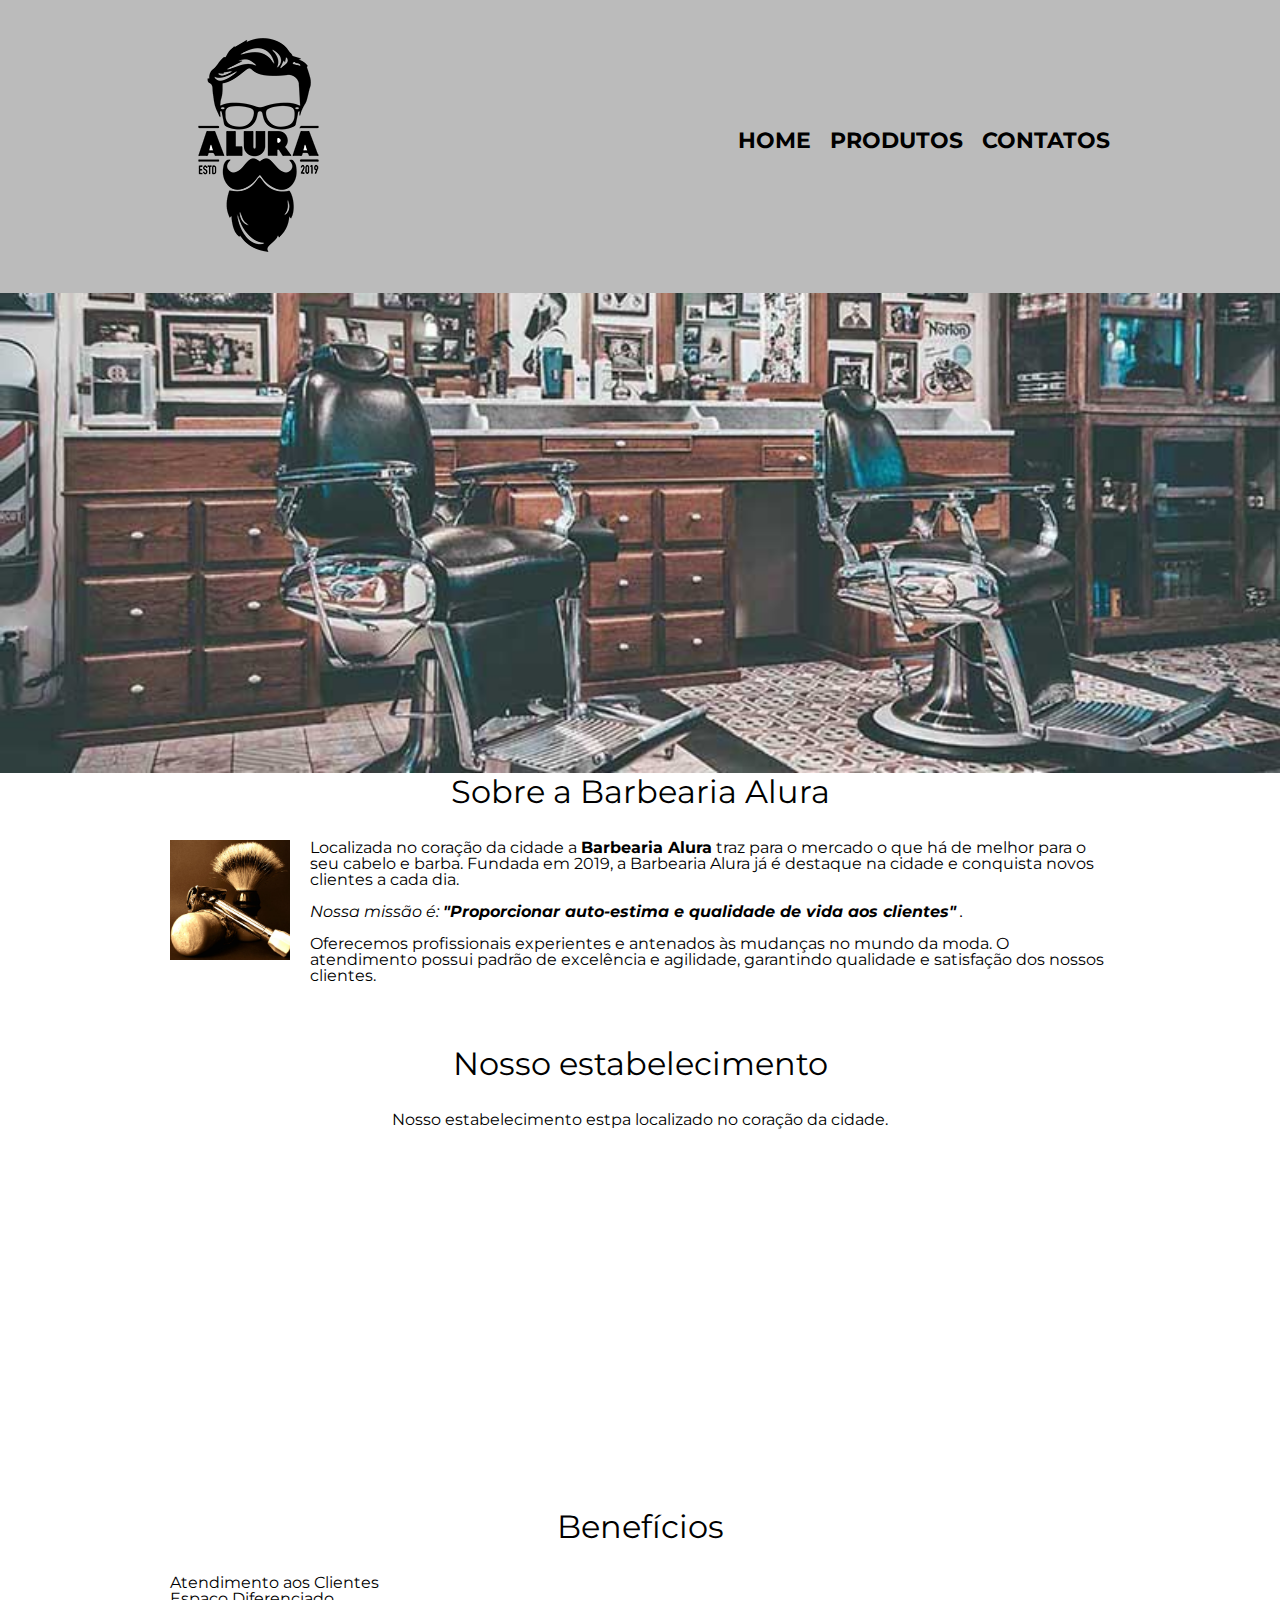
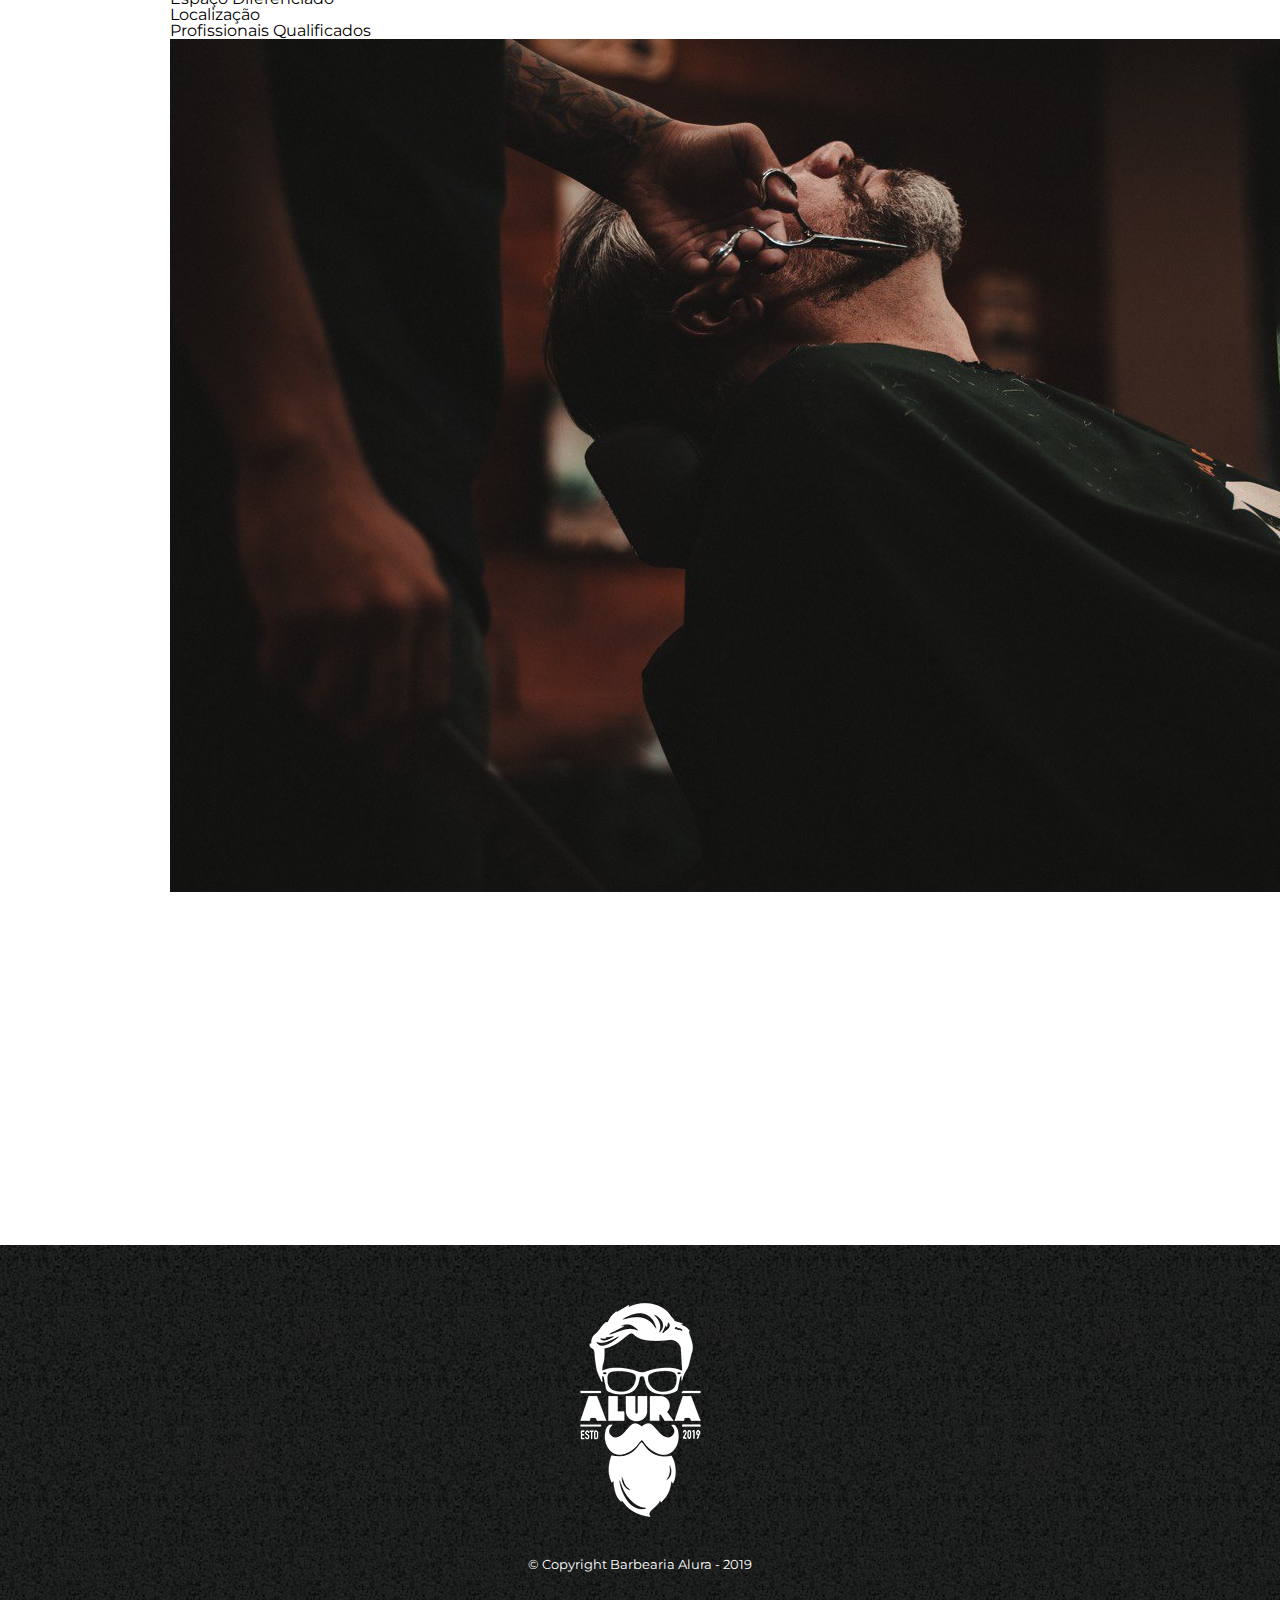
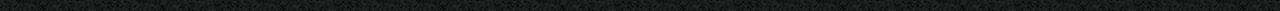
<file: index.html>
<!DOCTYPE html>
<html lang="pt-br">

<head>
    <meta charset="UTF-8">
    <link rel="stylesheet" href="reset.css">
    <link rel="stylesheet" href="style.css">
    <link href="https://fonts.googleapis.com/css?family=Montserrat&display=swap" rel="stylesheet">
    <title>Barbearia Alura</title>
</head>

<body>
    <header>
        <div class="caixa">
            <h1> <img src="logo.png" alt="Logo da Barbearia Alura"> </h1>
            <nav>
                <li><a href="index.html">Home</a></li>
                <li><a href="produtos.html">Produtos</a></li>
                <li><a href="contato.html">Contatos</a></li>
            </nav>
        </div>
    </header>
    <img class="banner" src="banner.jpg" alt="">
    <main>
        <section class="principal">
            <h2 class="titulo-principal">Sobre a Barbearia Alura</h2>
            <img  class="utensilios" src="utensilios.jpg" alt="Utensilios de um barbeiro">
            <p>Localizada no coração da cidade a <strong>Barbearia Alura</strong> traz para o mercado o que há de melhor
                para o seu cabelo e barba. Fundada em 2019, a Barbearia Alura já é destaque na cidade e conquista novos
                clientes a cada dia.</p>
    
            <p id="missao">
                <em>Nossa missão é:
                    <strong>"Proporcionar auto-estima e qualidade de vida aos clientes"</strong>
                    .</em>
            </p>
            <p>Oferecemos profissionais experientes e antenados às mudanças no mundo da moda. O atendimento possui padrão de
                excelência e agilidade, garantindo qualidade e satisfação dos nossos clientes.</p>
        </section>
        <section class="mapa">
            <h3 class="titulo-principal">Nosso estabelecimento</h3>
            <p>Nosso estabelecimento estpa localizado no coração da cidade.</p>
            <iframe src="https://www.google.com/maps/embed?pb=!1m18!1m12!1m3!1d3656.448598130907!2d-46.634653385542414!3d-23.588239368469353!2m3!1f0!2f0!3f0!3m2!1i1024!2i768!4f13.1!3m3!1m2!1s0x94ce5a2b2ed7f3a1%3A0xab35da2f5ca62674!2sCaelum%20-%20Escola%20de%20Tecnologia!5e0!3m2!1spt-BR!2sbr!4v1580916426151!5m2!1spt-BR!2sbr" width="100%" height="300" frameborder="0" style="border:0;" allowfullscreen=""></iframe>
        </section>
        <section class="beneficios">
            <h3 class="titulo-principal">Benefícios</h3>
            <ul>
                <li class="itens">Atendimento aos Clientes</li>
                <li class="itens">Espaço Diferenciado</li>
                <li class="itens">Localização</li>
                <li class="itens">Profissionais Qualificados</li>
            </ul>
            <img src="beneficios.jpg" class="imagemBeneficio" alt="">
            <div class="video">
                <iframe width="560" height="315" src="https://www.youtube.com/embed/wcVVXUV0YUY" frameborder="0" allow="accelerometer; autoplay; encrypted-media; gyroscope; picture-in-picture" allowfullscreen></iframe>
            </div>
        </section>
    </main>
    <footer>
        <img src="logo-branco.png" alt="Logo da Barbearia Alura">
        <p class="copyright"> &copy; Copyright Barbearia Alura - 2019</p>
    </footer>
</body>

</html>
</file>
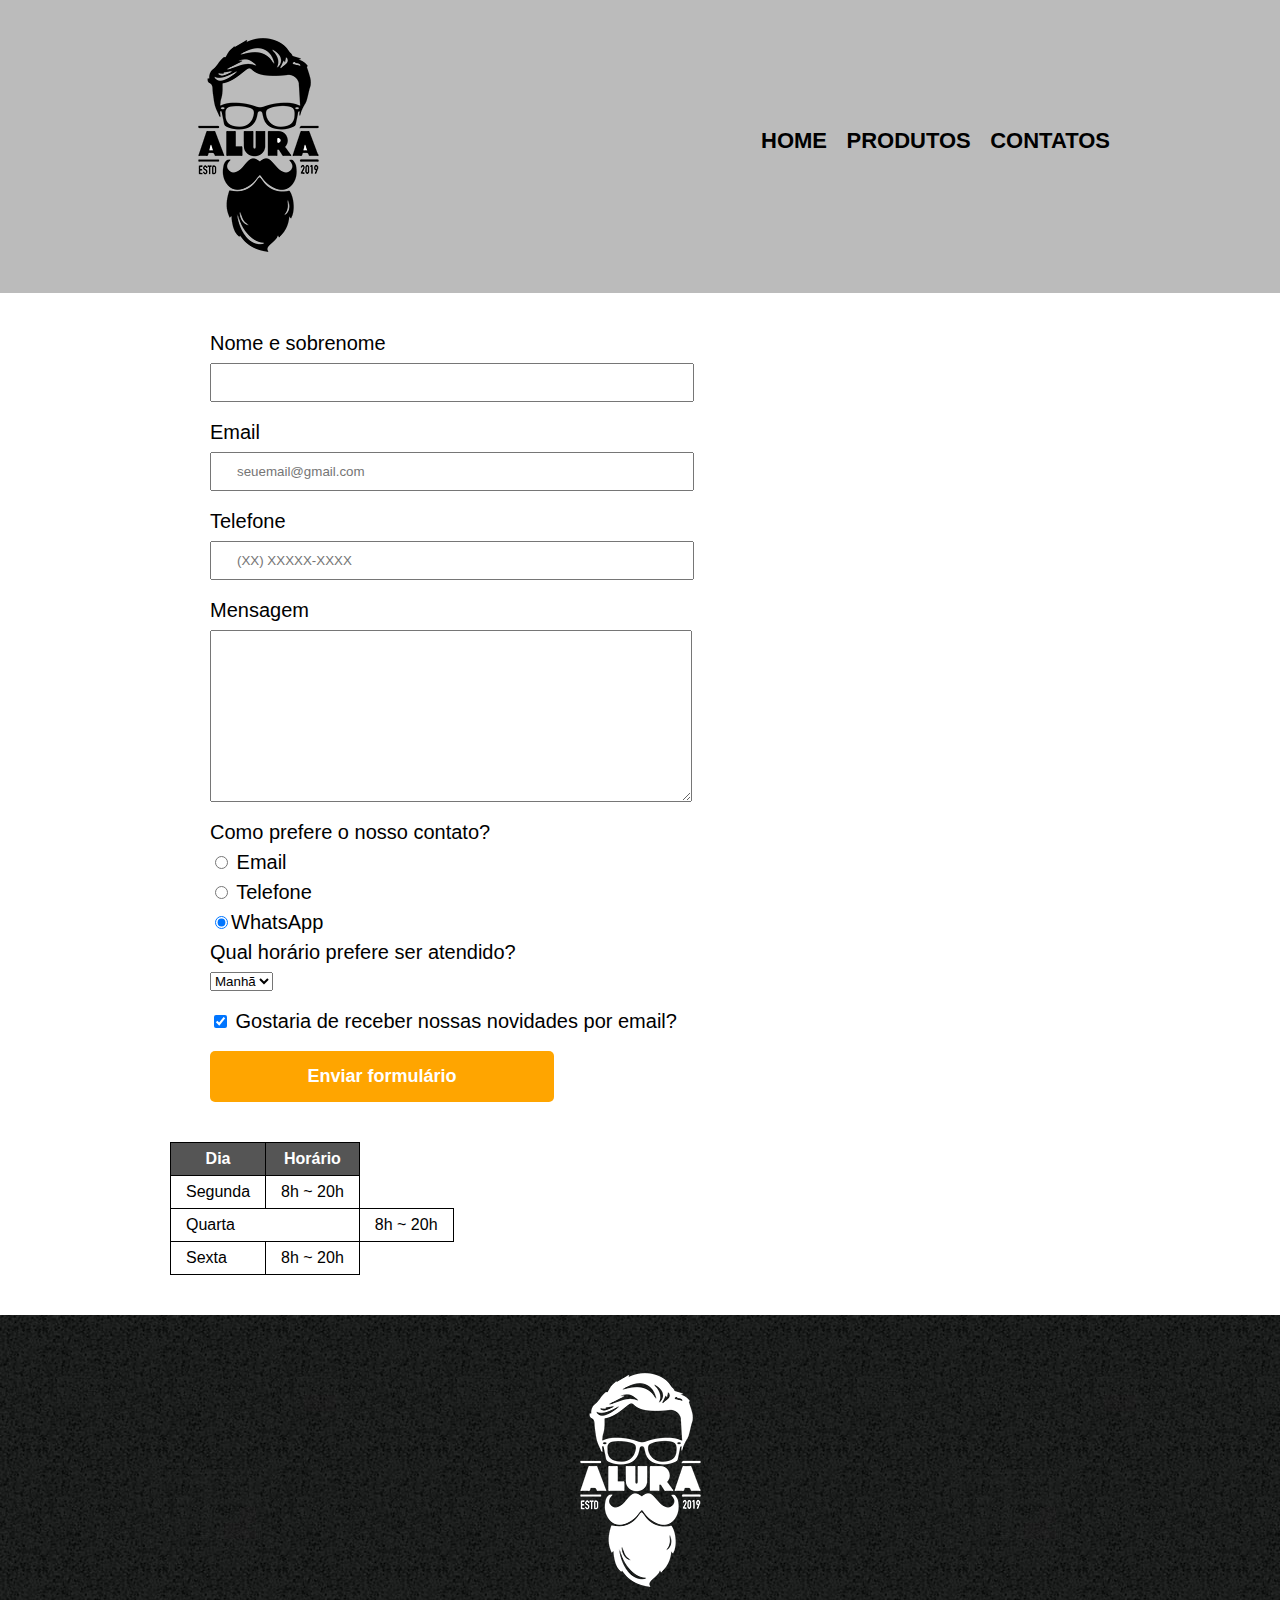
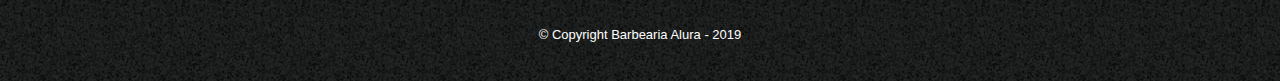
<file: contatos.html>
<!DOCTYPE html>
<html lang="pt-br">

<head>
    <meta charset="UTF-8">
    <link rel="stylesheet" href="reset.css">
    <link rel="stylesheet" href="style.css">
    <title>Contato - Babearia Alura</title>
</head>
 <body>
    <header>
        <div class="caixa">
            <h1> <img src="logo.png" alt="Logo da Barbearia Alura"> </h1>
            <nav>
                <li><a href="index.html">Home</a></li>
                <li><a href="produtos.html">Produtos</a></li>
                <li><a href="contato.html">Contatos</a></li>
            </nav>
        </div>
    </header>
    <main>
        <form>
            <label for="nomesobrenome">Nome e sobrenome</label>
            <input type="text" id="nomesobrenome" class="input-padrao" required>

            <label for="email">Email</label>
            <input type="email" id="email" class="input-padrao" required placeholder="seuemail@gmail.com">

            <label for="telefone">Telefone</label>
            <input type="tel" id="telefone" class="input-padrao" required placeholder="(XX) XXXXX-XXXX">

            <label for="mensagem"> Mensagem</label>
            <textarea cols="70" rows="10" id="mensagem" class="input-padrao" required></textarea>
            <fieldset>
                <legend>Como prefere o nosso contato?</legend>
                <label for="radio-email"><input type="radio" name="contato" value="email" id="radio-email"> Email</label>
                <label for="radio-telefone"><input type="radio" name="contato" id="radio-telefone" value="Telefone"> Telefone</label>
                <label for="radio-whatsapp"><input type="radio" name="contato" value="WhatsApp" id="radio-whatsapp" checked>WhatsApp</label>
                
            </fieldset>
            <fieldset>
                <legend>Qual horário prefere ser atendido?</legend>
                <select>
                    <option>Manhã</option>
                    <option>Tarde</option>
                    <option>Noite</option>
                </select>
            </fieldset>
            <label class="checkbox"> 
                <input type="checkbox" checked> Gostaria de receber nossas novidades por email?
            </label>
            <input type="submit" value="Enviar formulário" class="enviar">
        </form>
        <table>
            <thead>
                <tr>
                    <th>Dia</th>
                    <th>Horário</th>
                </tr>
            </thead>
           <tbody>
               <tr>
                   <td>Segunda</td>
                   <td>8h ~ 20h</td>
               </tr>
               <tr>
                   <td colspan="9">Quarta</td>
                   <td>8h ~ 20h</td>
               </tr>
               <tr>
                   <td>Sexta</td>
                   <td>8h ~ 20h</td>
               </tr>
           </tbody>
        </table>
    </main>
 </body>
<footer>
    <img src="logo-branco.png" alt="Logo da Barbearia Alura">
    <p class="copyright"> &copy; Copyright Barbearia Alura - 2019</p>
</footer>
</body>


</html>
</file>
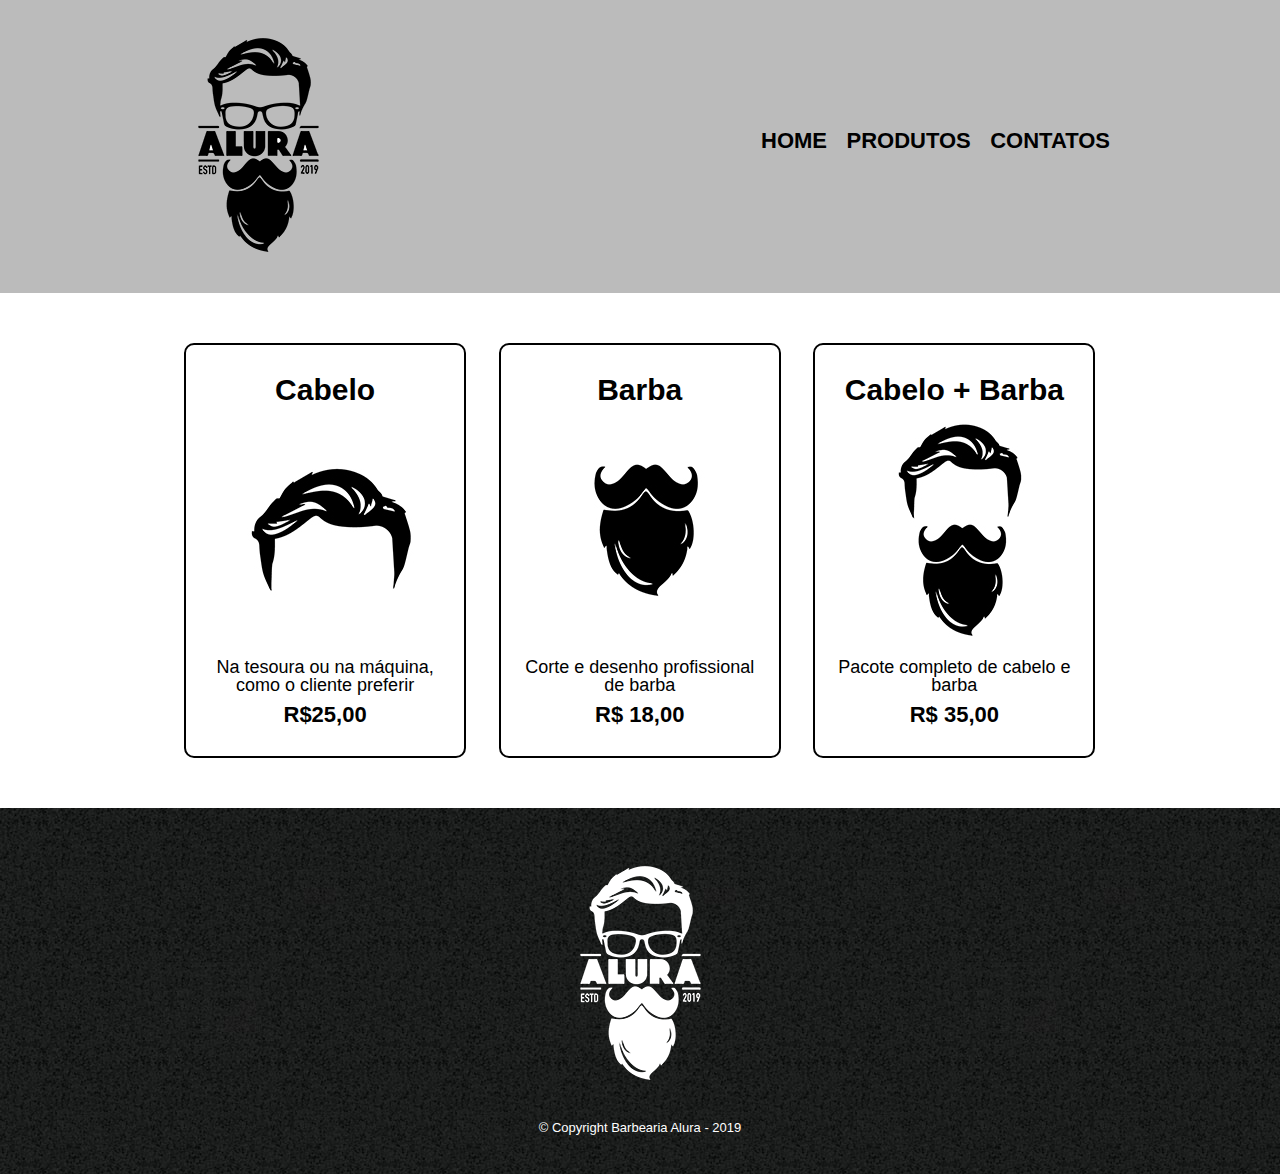
<file: produtos.html>
<!DOCTYPE html>
<html lang="pt-br">

<head>
    <meta charset="UTF-8">
    <link rel="stylesheet" href="reset.css">
    <link rel="stylesheet" href="style.css">
    <title>Produtos - Babearia Alura</title>
</head>

<body>
    <header>
        <div class="caixa">
            <h1> <img src="logo.png"> </h1>
            <nav>
                <li><a href="index.html">Home</a></li>
                <li><a href="produtos.html">Produtos</a></li>
                <li><a href="contatos.html">Contatos</a></li>
            </nav>
        </div>
    </header>
    <main>
        <ul class="produtos">
            <li>
                <h2>Cabelo</h2>
                <img src="cabelo.jpg">
                <p class="produto-descricao">Na tesoura ou na máquina, como o cliente preferir</p>
                <p class="produto-preco">R$25,00</p>
            </li>
            <li>
                <h2>Barba</h2>
                <img src="barba.jpg">
                <p class="produto-descricao">Corte e desenho profissional de barba</p>
                <p class="produto-preco"> R$ 18,00</p>
            </li>
            <li>
                <h2>Cabelo + Barba</h2>
                <img src="cabelo+barba.jpg">
                <p class="produto-descricao">Pacote completo de cabelo e barba</p>
                <p class="produto-preco">R$ 35,00</p>
            </li>
        </ul>

    </main>
    <footer>
        <img src="logo-branco.png">
        <p class="copyright"> &copy; Copyright Barbearia Alura - 2019</p>
    </footer>
</body>


</html>
</file>
<file: style.css>
body {
    font-family: 'Montserrat', sans-serif;
}
header{
    background-color: #BBBBBB;
    padding: 20px;
}

.caixa{
    position: relative;
    width: 940px;
    margin: auto;
}
nav{
    position: absolute;
    top: 110px;
    right: 0px;
}
nav li {
    display: inline;
    margin: 0 0 0 15px;
}
nav a{
    text-transform: uppercase;
    color:#000000;
    font-weight: bold;
    font-size: 22px;
    text-decoration: none;
}
nav a:hover{
    color: #C78C19;
    text-decoration: underline;
}
.produtos{
    width: 940px;
    margin: 0px auto;
    padding: 50px 0;
}
.produtos li {
    display: inline-block;
    text-align: center;
    width: 30%;
    vertical-align: top;
    margin: 0 1.5%;
    padding: 30px 20px;
    box-sizing: border-box;
    border: 2px solid #000000;
    border-radius: 10px;
}
.produtos li:hover{
    border-color:  #C78C19;
}
.produtos li:active{
    border-color:  #088C19;
}
.produtos li:hover h2{
    font-size: 34px;
}
.produtos h2{
    font-size: 30px;
    font-weight: bold;
}
.produto-descricao{
    font-size: 18px;
}
.produto-preco{
    font-size: 22px;
    font-weight: bold;
    margin-top: 10px;
}
footer{
    text-align: center;
    background: url('bg.jpg');
    padding: 40px 0;
}
.copyright{
    color: #FFFFFF;
    font-size: 13px;
    margin: 20px 0 0;
}

main{
    width: 940px;
    margin: 0px auto;
}
form{
    margin: 40px;
}
form label, form legend{
    display: block;
    font-size: 20px;
    margin: 0 0 10px;
}

.input-padrao{
    display: block;
    margin: 0 0 20px;
    padding: 10px 25px;
    width: 50%;
}
.checkbox{
    margin: 20px 0px;
}
.enviar{
    width: 40%;
    padding: 15px 0;
    background-color: orange;
    color: white;
    font-weight: bold;
    font-size: 18px;
    border: none;
    border-radius: 5px;
    transition: 1s all;
    cursor: pointer;
}
.enviar:hover{
    background-color:darkorange;
    transform: scale(1.2);
}
table{
    margin: 20px 0 40px;
}
thead{
    background-color: #555555;
    color: white;
    font-weight:bold;
}
td, th{
    border:1px solid #000000;
    padding: 8px 15px;
}
.banner{
    width: 100%;
}
.titulo-principal{
    text-align: center;
    font-size: 2em;
    margin:0 0 1em;
    clear: left;
}
.principal p{
    margin: 0 0 1em;
}
.principal strong{
   font-weight: bold;
}
.principal em{
   font-style: italic;
}
.utensilios{
    width: 120px;
    float: left;
    margin: 0 20px 20px 0;
}
.imagembeneficios {
    width: 60%
}
.mapa{
    padding: 3em 0;
}
.mapa p {
 margin: 0 0 2em;
 text-align: center;
}
.video{
    width: 560px;
    margin: 1em auto;

}
</file>
